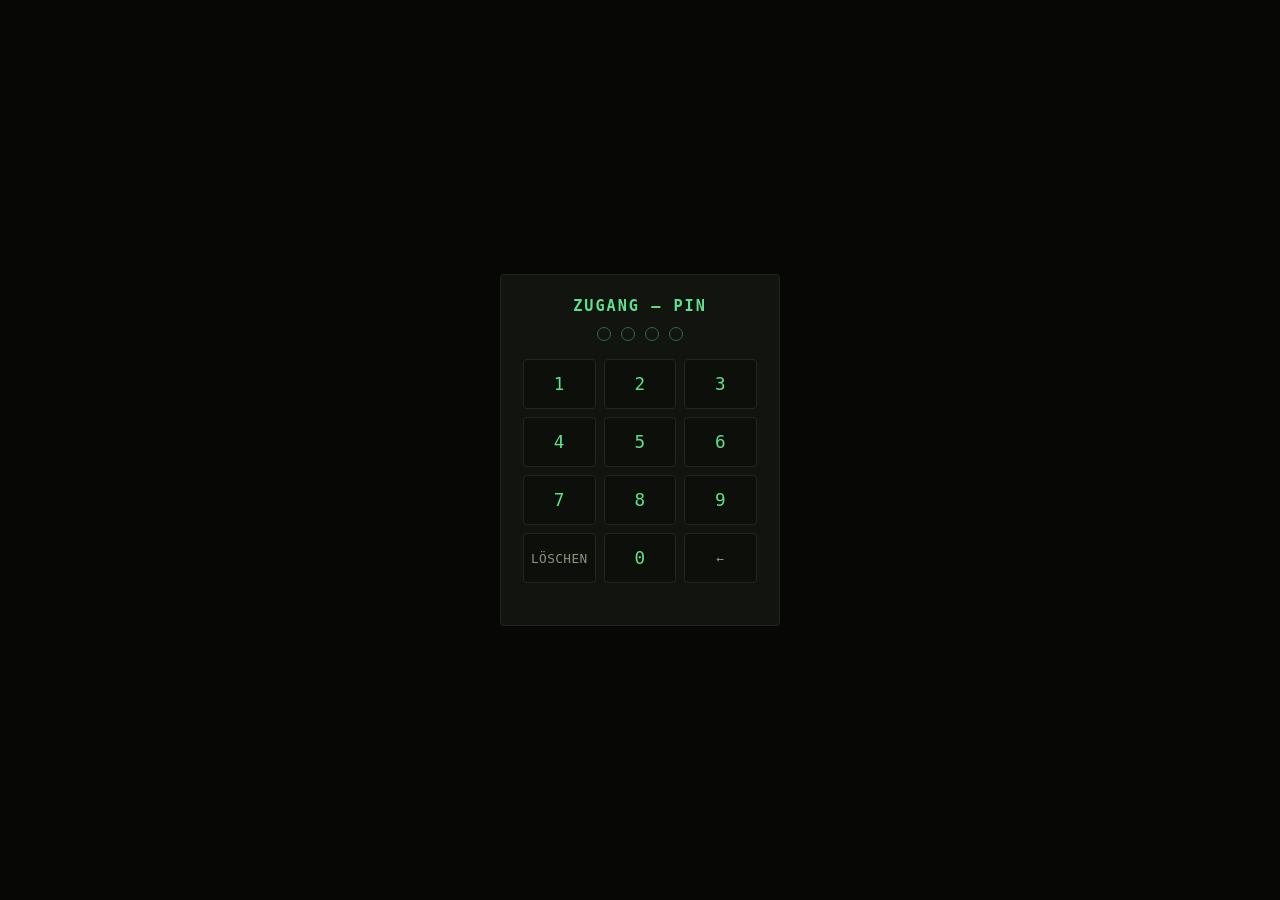
<file: index.html>
<!doctype html>
<html lang="de">
<head>
<meta charset="utf-8">
<meta name="viewport" content="width=device-width, initial-scale=1">
<title>Zahlensender-Toolkit</title>
<link rel="stylesheet" href="css/style.css">
</head>
<body>
<h1>ZAHLENSENDER-TOOLKIT</h1>
<div class="sub">
  Ton-Encoder und -Decoder für eigene Zahlensender-artige Formate (CB/Kurzwelle, AM/FM/SSB),
  angelehnt an die ENIGMA-Klassifizierungen XPA2 / XPB / P07. Siehe README.md für Hintergrund und Quellen.
</div>

<nav class="tabs">
  <a href="index.html" class="active">Start</a>
  <a href="encode.html">Encoder</a>
  <a href="decode.html">Decoder</a>
</nav>

<div class="panel" style="max-width:1040px;margin:0 auto;">
  <label style="margin-top:0;">Encoder</label>
  <div class="hint" style="margin-bottom:14px;">Erzeugt Ruf, ID/Gruppenanzahl und Zahlengruppen als Ton-Sequenz, spielbar oder als WAV exportierbar.</div>
  <label>Decoder</label>
  <div class="hint" style="margin-bottom:14px;">Nimmt über Mikrofon auf oder liest eine Audiodatei ein, erkennt Ruf/ID/Daten automatisch — inkl. Modus für sehr schwache Signale.</div>
  <div class="btnrow">
    <button onclick="location.href='encode.html'">→ Zum Encoder</button>
    <button class="secondary" onclick="location.href='decode.html'">→ Zum Decoder</button>
  </div>
</div>

<script src="js/auth.js"></script>
</body>
</html>
</file>
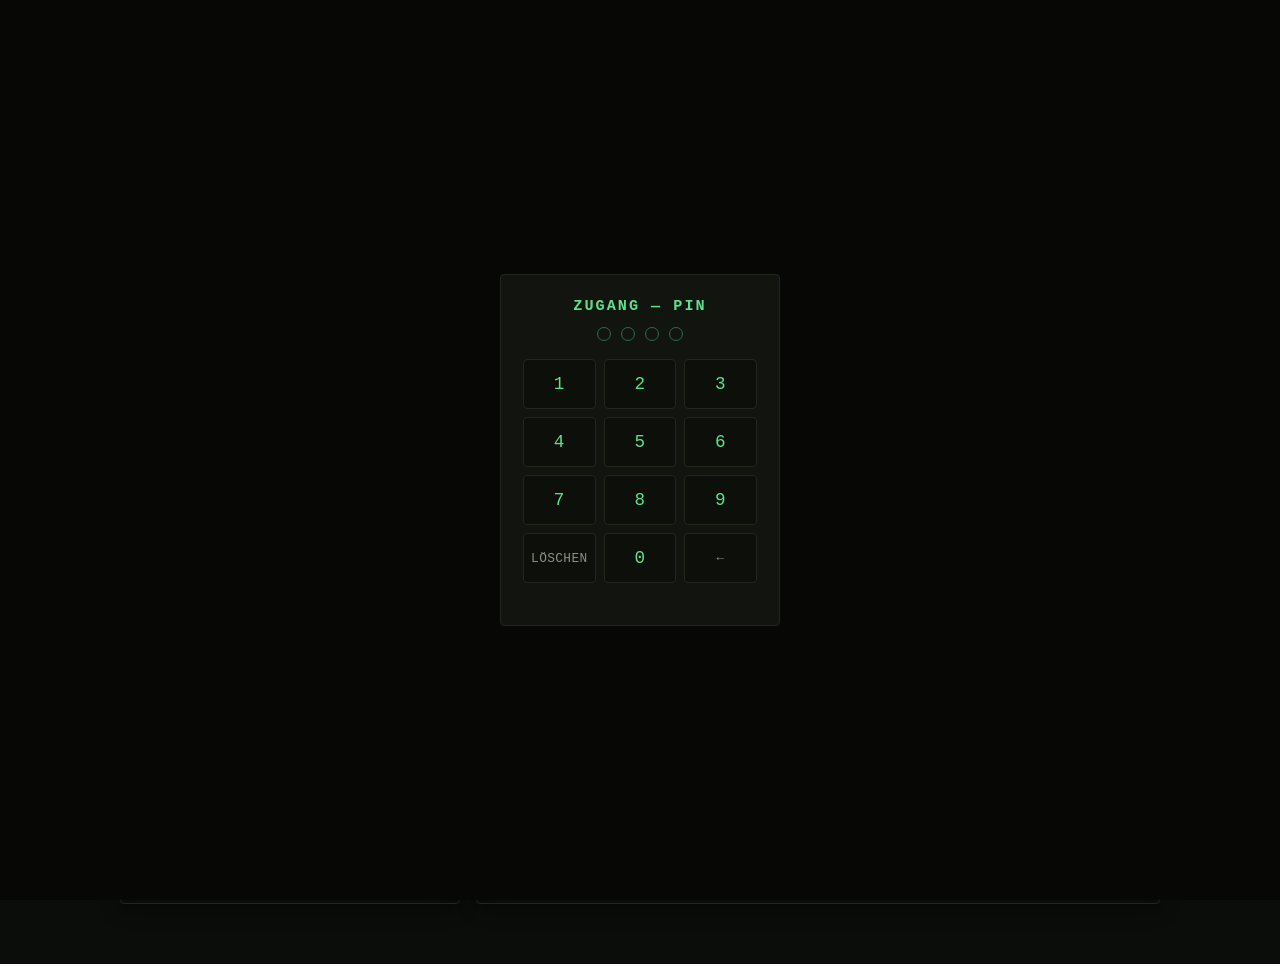
<file: decode.html>
<!doctype html>
<html lang="de">
<head>
<meta charset="utf-8">
<meta name="viewport" content="width=device-width, initial-scale=1">
<title>Decoder — Zahlensender-Toolkit</title>
<link rel="stylesheet" href="css/style.css">
</head>
<body>
<h1>DECODER</h1>
<div class="sub">
  Nimmt über Mikrofon auf oder liest eine Audiodatei ein, findet den 3-Ton-Ruf automatisch (Onset-Erkennung)
  und decodiert ID, Gruppenanzahl und Zahlengruppen. „Sehr schwaches Signal“ sucht zusätzlich über
  Zeitversatz/Drift und zeigt eine Konfidenz pro Symbol.
</div>

<nav class="tabs">
  <a href="index.html">Start</a>
  <a href="encode.html">Encoder</a>
  <a href="decode.html" class="active">Decoder</a>
</nav>

<div class="rack">
  <div class="panel">
    <label style="margin-top:0;">Format-Stil (muss zum Sender passen)</label>
    <select id="style">
      <option value="simple">Einfach — robuster 10-Ton-Code</option>
      <option value="xpa2">XPA2-Stil</option>
      <option value="xpb">XPB-Stil</option>
      <option value="p07">P07-Stil (Vorschau)</option>
      <option value="mfsk_weak">MFSK-Schwachsignal (orthogonal)</option>
      <option value="cb_weak">CB/AM-Schwachsignal (weiter Ton-Abstand)</option>
      <option value="f06a">F06a-Stil (2-Ton-FSK, Bit-Ebene)</option>
      <option value="f07">F07-Stil (Vorschau, ein MFSK-Kanal)</option>
    </select>

    <label>Baudrate (muss zum Sender passen)</label>
    <select id="baud">
      <option value="4">4 Bd — Schwachsignal</option>
      <option value="5">5 Bd</option>
      <option value="2">2 Bd — CB/AM-Schwachsignal-Stil</option>
      <option value="7.8125" selected>7,8125 Bd — exakter Katalogwert XPA2</option>
      <option value="62.5">62,5 Bd — Katalogwert P07 (FSK-Ebene)</option>
      <option value="65.79">65,79 Bd — Katalogwert XPB</option>
      <option value="10">10 Bd — Katalogwert F07 (ein MFSK-Kanal)</option>
      <option value="200">200 Bd — Katalogwert F06a (Bit-Rate)</option>
    </select>

    <label>Ruf/Intro (muss zum Sender passen)</label>
    <select id="callPattern">
      <option value="threeToneNumbers">3-Ton-Nummernstation / „Three Note Oddity“ (G04-Vorbild)</option>
      <option value="xpa2">XPA2-Ruf</option>
      <option value="xpb">XPB-Ruf</option>
      <option value="p07">P07-Ruf (Vorschau)</option>
      <option value="f07">F07-Ruf (reale Callup-Sequenz, ohne Barker)</option>
    </select>
    <label>Ruf-Länge (Wiederholungen, muss zum Sender passen)</label>
    <input id="callRepeats" type="number" min="1" max="10" value="3">

    <label>OTP-Entschlüsselung <input type="checkbox" id="otpToggle" style="width:auto;vertical-align:middle;"></label>
    <div class="hint">An: Ziffern werden mit Pad rückgerechnet und über Alphabet in Text zurückverwandelt. Aus: rohe Ziffern anzeigen.</div>
    <div id="otpBlock" style="display:none;">
      <label>Pad / Schlüssel (Ziffern, gleiches Pad wie beim Sender)</label>
      <input id="pad" type="text" inputmode="numeric" placeholder="z. B. 4471928305...">
    </div>

    <label>Empfangs-Modus</label>
    <select id="mode">
      <option value="normal">Normal — sauberes Signal</option>
      <option value="weak">Sehr schwaches Signal — robuste Suche + Konfidenz</option>
    </select>
    <div class="hint">Robust-Modus probiert mehrere Zeitversätze pro Symbol (Clock-Drift-Toleranz) und markiert unsichere Symbole mit „?“.</div>

    <label>Quelle: Audiodatei</label>
    <input type="file" id="fileInput" accept="audio/*">

    <label>Quelle: Mikrofon</label>
    <div class="btnrow">
      <button id="recBtn">● Aufnahme starten</button>
      <button id="stopBtn" class="secondary" disabled>■ Stopp &amp; decodieren</button>
    </div>
    <div class="hint" id="recStatus"></div>
  </div>

  <div class="panel">
    <label style="margin-top:0;">Wellenform</label>
    <canvas id="scope" width="900" height="130"></canvas>

    <label>Ergebnis</label>
    <div class="readout" id="result">Noch keine Aufnahme/Datei geladen.</div>

    <label>Details / Log</label>
    <div class="readout" id="log">—</div>
  </div>
</div>

<script src="js/auth.js"></script>
<script src="js/engine.js"></script>
<script>
const $ = id => document.getElementById(id);
let audioCtx = null;

function updateOtpUi(){
  $("otpBlock").style.display = $("otpToggle").checked ? "block" : "none";
}
$("otpToggle").addEventListener("change", updateOtpUi);
updateOtpUi();

function drawScope(buf){
  const canvas = $("scope");
  const c = canvas.getContext("2d");
  c.clearRect(0,0,canvas.width,canvas.height);
  c.strokeStyle = "#5ee08c";
  c.lineWidth = 1;
  const data = buf.getChannelData(0);
  const step = Math.max(1, Math.ceil(data.length/canvas.width));
  c.beginPath();
  for(let x=0;x<canvas.width;x++){
    let min=1,max=-1;
    for(let i=0;i<step;i++){
      const idx = x*step+i;
      if(idx>=data.length) break;
      const v = data[idx];
      if(v<min) min=v; if(v>max) max=v;
    }
    const y1 = (1-max)*canvas.height/2;
    const y2 = (1-min)*canvas.height/2;
    c.moveTo(x,y1); c.lineTo(x,y2);
  }
  c.stroke();
}

// ---- Onset detection: matched filter across the FULL call-up (all 9 tones:
// 3 distinct frequencies x 3 repeats). Using the whole call-up instead of
// just one repeat makes this far more robust against noise, since a
// palindromic or short pattern can otherwise lock onto the wrong repeat
// cycle. rufEvents comes from the same buildSequence() scaffold used
// elsewhere, so timing is always in sync with the encoder. ----
function findOnset(data, sampleRate, rufEvents, symDur){
  const stepSize = Math.max(1, Math.floor(sampleRate * symDur / 8));
  const lastEvent = rufEvents[rufEvents.length - 1];
  const patternSamples = Math.ceil((lastEvent.t0 + lastEvent.dur) * sampleRate);
  const searchEnd = Math.min(data.length - patternSamples, sampleRate * 15); // search first ~15s

  let best = -1, bestScore = -Infinity;
  const scores = [];
  for(let t=0; t<searchEnd; t+=stepSize){
    let score = 0;
    for(const ev of rufEvents){
      const s = t + Math.round(ev.t0*sampleRate);
      const e = s + Math.round(ev.dur*sampleRate*0.8);
      score += goertzel(data.subarray(s,e), sampleRate, ev.freq);
    }
    scores.push(score);
    if(score > bestScore){ bestScore = score; best = t; }
  }
  const median = scores.slice().sort((a,b)=>a-b)[Math.floor(scores.length/2)] || 0;
  const confident = bestScore > median * 4; // rough noise-floor check
  return { sampleIndex: best, confident, bestScore, median };
}

// ---- Decode a batch of symbol events at known offsets ----
// Bei binären Stilen (style.binary, z. B. F06a) werden nur 2 Kandidaten
// (Mark/Space) statt 10 Ziffern-Kandidaten geprüft — ev.digit ist dann ein
// einzelnes Bit (0/1), keine fertige Dezimalziffer. Siehe bitsToDigitString()
// weiter unten, die mehrere Bit-Ergebnisse wieder zu Ziffern zusammensetzt.
function decodeSymbols(data, sampleRate, style, startSample, events, robust){
  const results = [];
  const candidates = style.binary
    ? [{ d: 0, f: style.spaceFreq }, { d: 1, f: style.markFreq }]
    : (() => { const c = []; for(let d=0; d<10; d++) c.push({d, f: digitFreq(style, d)}); return c; })();
  events.forEach(ev => {
    const centerStart = startSample + Math.round(ev.t0 * sampleRate);
    const winLenBase = Math.round(ev.dur * sampleRate * 0.8);
    let bestDigit = null, bestPow = -1, secondPow = -1, bestFreq = null;

    const offsets = robust
      ? [-0.02, -0.01, 0, 0.01, 0.02].map(o => Math.round(o * sampleRate))
      : [0];

    offsets.forEach(off => {
      const s = Math.max(0, centerStart + off);
      const e = Math.min(data.length, s + winLenBase);
      if(e - s < 8) return;
      const seg = data.subarray(s, e);
      candidates.forEach(c => {
        const p = goertzel(seg, sampleRate, c.f);
        if(p > bestPow){ secondPow = bestPow; bestPow = p; bestDigit = c.d; bestFreq = c.f; }
        else if(p > secondPow){ secondPow = p; }
      });
    });

    const confidence = secondPow > 0 ? bestPow/secondPow : 99;
    results.push({ kind: ev.kind, digit: bestDigit, freq: bestFreq, confidence });
  });
  return results;
}

// Setzt bitsPerDigit aufeinanderfolgende Bit-Ergebnisse eines `kind` wieder zu
// Dezimalziffern zusammen (Umkehrung der Encoder-Bit-Aufteilung). Fehlende/
// unsichere Bits (digit==null) ergeben "?" für die ganze Ziffer.
function bitsToDigitString(results, kind, bitsPerDigit){
  const bits = results.filter(r => r.kind === kind).map(r => r.digit);
  let out = "";
  for(let i=0; i+bitsPerDigit<=bits.length; i+=bitsPerDigit){
    const chunk = bits.slice(i, i+bitsPerDigit);
    out += chunk.some(b => b==null) ? "?" : String(parseInt(chunk.join(""), 2));
  }
  return out;
}

// Turn a buildSequence() output into {kind, dur, t0} list (t0 = cumulative start time)
function withOffsets(events){
  let t = 0;
  return events.map(ev => {
    const withT = { ...ev, t0: t };
    t += ev.dur;
    return withT;
  });
}

async function decodeBuffer(audioBuffer, style, baud, callPattern, callRepeats){
  const data = audioBuffer.getChannelData(0);
  const sampleRate = audioBuffer.sampleRate;
  const robust = $("mode").value === "weak";
  const symDur = 1/baud;

  drawScope(audioBuffer);

  // Scaffold timing using placeholder digits (structure-only, doesn't depend
  // on actual digit values) — reused for onset detection AND id/count decode.
  const scaffold1 = withOffsets(buildSequence(style, baud, "000", "00000", callPattern, callRepeats));
  const rufEvents = scaffold1.filter(e => e.kind === "ruf");
  const onset = findOnset(data, sampleRate, rufEvents, symDur);
  const log = [];
  log.push(`Onset-Suche: bestScore=${onset.bestScore.toExponential(2)} median=${onset.median.toExponential(2)} → ${onset.confident ? "gefunden" : "UNSICHER (evtl. kein gültiges Signal)"}`);

  if(onset.sampleIndex < 0){
    $("result").innerHTML = `<span class="decode-bad">Kein Ruf-Muster gefunden.</span>`;
    $("log").textContent = log.join("\n");
    return;
  }

  // Decode id+count using the same scaffold built above
  const idCountEvents = scaffold1.filter(e => e.kind==="id" || e.kind==="count");
  const idCountResults = decodeSymbols(data, sampleRate, style, onset.sampleIndex, idCountEvents, robust);

  const bpd = style.bitsPerDigit || 4; // nur relevant für binäre Stile (style.binary)
  const stationId = style.binary
    ? bitsToDigitString(idCountResults, "id", bpd)
    : idCountResults.filter(r=>r.kind==="id").map(r=>r.digit==null?"?":r.digit).join("");
  const groupCount = parseInt(
    (style.binary
      ? bitsToDigitString(idCountResults, "count", bpd)
      : idCountResults.filter(r=>r.kind==="count").map(r=>r.digit==null?"0":r.digit).join("")
    ).replace(/\?/g, "0"), 10
  ) || 0;

  log.push(`Decodierte ID: ${stationId}`);
  log.push(`Decodierte Gruppenanzahl: ${groupCount}`);

  // Rebuild full scaffold now that we know message length, decode data section
  const msgLen = Math.max(0, groupCount*5);
  const scaffold2 = withOffsets(buildSequence(style, baud, stationId.padEnd(3,"0"), "0".repeat(msgLen), callPattern, callRepeats));
  const dataEvents = scaffold2.filter(e => e.kind==="data" || e.kind==="sync");
  const dataResults = decodeSymbols(data, sampleRate, style, onset.sampleIndex, dataEvents, robust);

  let out = [];
  let cleanDigits = "";
  let lowConfCount = 0;
  if(style.binary){
    // Bit-Ergebnisse zu Ziffern zusammensetzen; Log zeigt trotzdem die
    // rohen Bits an (nützlich zum Debuggen von Bit-Fehlern), cleanDigits
    // bekommt die zusammengesetzten Dezimalziffern für OTP/Anzeige.
    cleanDigits = bitsToDigitString(dataResults, "data", bpd).replace(/\?/g, "0");
    dataResults.forEach(r => {
      const shaky = r.confidence < 2.5;
      if(shaky) lowConfCount++;
      out.push(shaky ? `${r.digit}?` : `${r.digit}`);
    });
  } else {
    dataResults.forEach(r => {
      if(r.kind==="sync"){
        out.push(r.confidence > 2 ? "|" : "|?");
      } else {
        const shaky = r.confidence < 2.5;
        if(shaky) lowConfCount++;
        out.push(shaky ? `${r.digit}?` : `${r.digit}`);
        cleanDigits += (r.digit==null ? "0" : r.digit);
      }
    });
  }

  log.push(`Symbole mit niedriger Konfidenz: ${lowConfCount} / ${dataResults.filter(r=>r.kind==="data").length}`);

  let otpLine = "";
  if($("otpToggle").checked){
    const pad = ($("pad").value.match(/\d/g)||[]).join("");
    if(!pad.length){
      otpLine = "\n\n⚠ OTP an, aber kein Pad eingegeben.";
    } else {
      try {
        const plainDigits = otpDecode(cleanDigits, pad);
        const text = digitsToText(plainDigits);
        otpLine = `\n\nMit Pad entschlüsselt: ${text}`;
        if(lowConfCount > 0) otpLine += "\n(Achtung: unsichere Symbole oben können den entschlüsselten Text verfälschen.)";
      } catch(err){
        otpLine = `\n\n⚠ OTP-Fehler: ${err.message}`;
      }
    }
  }

  const overallOk = onset.confident && lowConfCount === 0;
  $("result").innerHTML =
    `<span class="${overallOk ? 'decode-ok' : (lowConfCount>0 ? 'decode-warn':'decode-bad')}">` +
    `${overallOk ? 'Decodiert ✓' : 'Decodiert, aber mit Unsicherheiten ⚠'}</span>\n\n` +
    `ID: ${stationId}\nGruppen: ${groupCount}\nDaten: ${out.join(" ")}${otpLine}`;
  $("log").textContent = log.join("\n");
}

// ---- File input ----
$("fileInput").addEventListener("change", async (e) => {
  const file = e.target.files[0];
  if(!file) return;
  audioCtx = audioCtx || new (window.AudioContext||window.webkitAudioContext)();
  const arrBuf = await file.arrayBuffer();
  const audioBuffer = await audioCtx.decodeAudioData(arrBuf);
  const baud = parseFloat($("baud").value);
  const rawStyle = STYLES[$("style").value];
  const style = (typeof resolveStyle === "function") ? resolveStyle(rawStyle, baud) : rawStyle;
  const callPattern = CALL_PATTERNS[$("callPattern").value];
  const callRepeats = Math.max(1, Math.min(10, parseInt($("callRepeats").value, 10) || 3));
  $("result").textContent = "Decodiere…";
  await decodeBuffer(audioBuffer, style, baud, callPattern, callRepeats);
});

// ---- Microphone capture ----
let mediaStream = null, micCtx = null, micSource = null, micProcessor = null, chunks = [];

$("recBtn").addEventListener("click", async () => {
  try {
    mediaStream = await navigator.mediaDevices.getUserMedia({audio:true});
  } catch(err){
    $("recStatus").textContent = "Mikrofonzugriff verweigert oder nicht verfügbar.";
    return;
  }
  micCtx = new (window.AudioContext||window.webkitAudioContext)();
  micSource = micCtx.createMediaStreamSource(mediaStream);
  micProcessor = micCtx.createScriptProcessor(4096,1,1);
  chunks = [];
  micProcessor.onaudioprocess = (e) => {
    chunks.push(new Float32Array(e.inputBuffer.getChannelData(0)));
  };
  micSource.connect(micProcessor);
  micProcessor.connect(micCtx.destination); // needed in some browsers to keep the graph alive
  $("recBtn").disabled = true;
  $("stopBtn").disabled = false;
  $("recStatus").textContent = "Aufnahme läuft…";
});

$("stopBtn").addEventListener("click", async () => {
  micProcessor.disconnect(); micSource.disconnect();
  mediaStream.getTracks().forEach(t=>t.stop());
  $("recBtn").disabled = false;
  $("stopBtn").disabled = true;
  $("recStatus").textContent = "Verarbeite Aufnahme…";

  const totalLen = chunks.reduce((s,c)=>s+c.length,0);
  const merged = new Float32Array(totalLen);
  let off = 0;
  chunks.forEach(c => { merged.set(c, off); off += c.length; });

  const audioBuffer = micCtx.createBuffer(1, merged.length, micCtx.sampleRate);
  audioBuffer.copyToChannel(merged, 0);

  const baud = parseFloat($("baud").value);
  const rawStyle = STYLES[$("style").value];
  const style = (typeof resolveStyle === "function") ? resolveStyle(rawStyle, baud) : rawStyle;
  const callPattern = CALL_PATTERNS[$("callPattern").value];
  const callRepeats = Math.max(1, Math.min(10, parseInt($("callRepeats").value, 10) || 3));
  $("result").textContent = "Decodiere…";
  await decodeBuffer(audioBuffer, style, baud, callPattern, callRepeats);
  $("recStatus").textContent = "Fertig.";
});
</script>
</body>
</html>
</file>
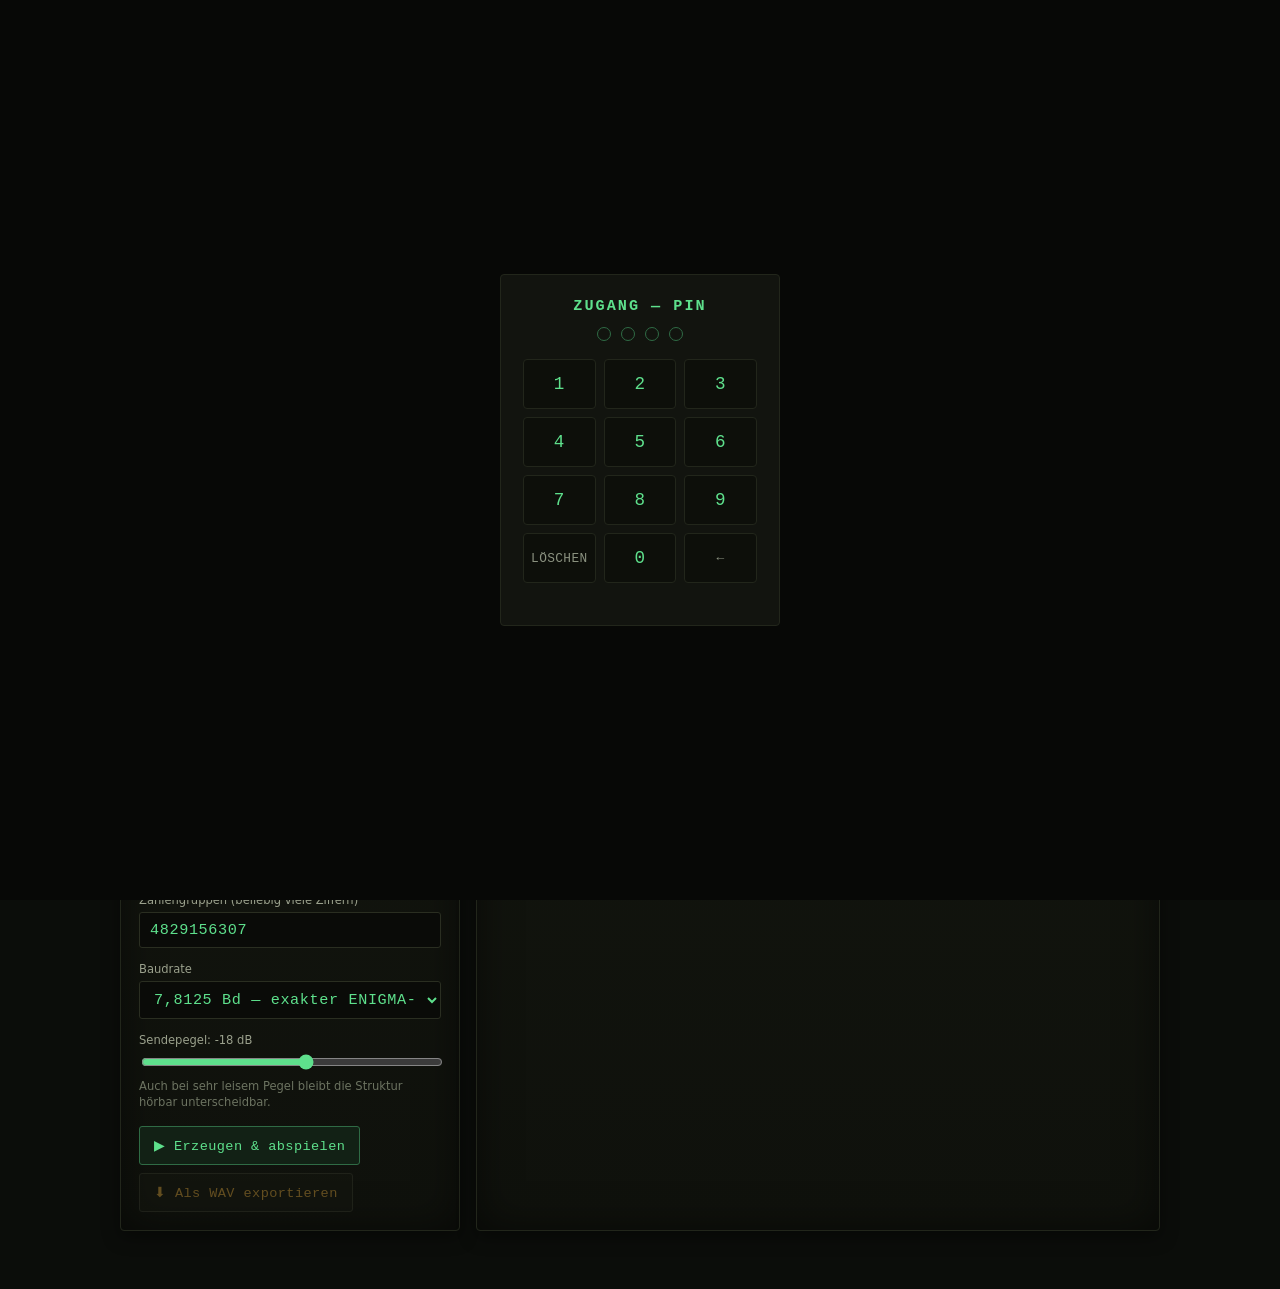
<file: encode.html>
<!doctype html>
<html lang="de">
<head>
<meta charset="utf-8">
<meta name="viewport" content="width=device-width, initial-scale=1">
<title>Encoder — Zahlensender-Toolkit</title>
<link rel="stylesheet" href="css/style.css">
</head>
<body>
<h1>ENCODER</h1>
<div class="sub">Baut Ruf + ID/Gruppenanzahl + Zahlengruppen als Ton-Sequenz im Sprachband (~300–3000 Hz).</div>

<nav class="tabs">
  <a href="index.html">Start</a>
  <a href="encode.html" class="active">Encoder</a>
  <a href="decode.html">Decoder</a>
</nav>

<div class="rack">
  <div class="panel">
    <label style="margin-top:0;">Format-Stil</label>
    <select id="style">
      <option value="simple">Einfach — robuster 10-Ton-Code</option>
      <option value="xpa2">XPA2-Stil — 15,625-Hz-Cluster (Katalogwert), Sync alle 5</option>
      <option value="xpb">XPB-Stil — Multiton, 175-Hz-Raster</option>
      <option value="p07">P07-Stil (Vorschau)</option>
      <option value="mfsk_weak">MFSK-Schwachsignal (orthogonal)</option>
      <option value="cb_weak">CB/AM-Schwachsignal (weiter Ton-Abstand)</option>
      <option value="f06a">F06a-Stil (2-Ton-FSK, Bit-Ebene)</option>
      <option value="f07">F07-Stil (Vorschau, ein MFSK-Kanal)</option>
    </select>
    <div class="hint" id="styleHint"></div>

    <label>Stations-ID (3 Ziffern)</label>
    <input id="stationId" type="text" maxlength="3" value="317" inputmode="numeric">

    <label style="margin-top:0;">Ruf/Intro</label>
    <select id="callPattern">
      <option value="threeToneNumbers">3-Ton-Nummernstation / „Three Note Oddity“ (G04-Vorbild)</option>
      <option value="xpa2">XPA2-Ruf</option>
      <option value="xpb">XPB-Ruf</option>
      <option value="p07">P07-Ruf (Vorschau)</option>
      <option value="f07">F07-Ruf (reale Callup-Sequenz, ohne Barker)</option>
    </select>
    <div class="hint">Ruf ist unabhängig vom Format-Stil unten wählbar — z. B. XPA2-Zahlencode mit 3-Ton-Ruf kombinierbar.</div>

    <label>Ruf-Länge (Wiederholungen)</label>
    <input id="callRepeats" type="number" min="1" max="10" value="3">

    <label>Ruf als eigene Audiodatei (optional)</label>
    <input id="callAudioFile" type="file" accept="audio/*">
    <div class="hint">Ersetzt NUR den synthetisierten Ruf-Teil oben durch deine eigene
      Datei (z. B. selbst aufgenommen oder gemeinfrei) — ID/Anzahl/Zahlengruppen
      danach werden weiterhin normal aus Tönen erzeugt. Wichtiger Hinweis: ich
      liefere hier keine echte Original-Aufnahme (z. B. Conet-Project) mit, da die
      urheberrechtlich geschützt ist — das musst du selbst beisteuern, falls
      gewünscht. Bekannte Einschränkung: der automatische Decoder auf der
      Decoder-Seite sucht den Rufanfang per Muster-Erkennung der synthetisierten
      Ruf-Töne und findet eine eigene Audiodatei dort NICHT automatisch —
      diese Kombination ist nur zum Anhören/Exportieren gedacht, nicht für den
      automatischen Rundweg Encode→Decode.</div>

    <label>OTP-Verschlüsselung <input type="checkbox" id="otpToggle" style="width:auto;vertical-align:middle;"></label>
    <div class="hint">An: Klartext eingeben, wird über Alphabet + Pad (Schlüssel) zu Ziffern. Aus: direkt Ziffern eingeben.</div>

    <div id="otpBlock" style="display:none;">
      <label>Klartext</label>
      <input id="plainText" type="text" value="TREFFEN MORGEN 0900">
      <label>Pad / Schlüssel (Ziffern, geheim — wird NICHT mitgesendet)</label>
      <input id="pad" type="text" inputmode="numeric" placeholder="z. B. 4471928305...">
      <div class="btnrow">
        <button id="genPadBtn" class="secondary" type="button">🎲 Zufälliges Pad erzeugen</button>
      </div>
      <div class="hint" id="padWarn"></div>
    </div>

    <label id="messageLabel">Zahlengruppen (beliebig viele Ziffern)</label>
    <input id="message" type="text" value="4829156307" inputmode="numeric">
    <div class="hint" id="otpPreview"></div>

    <label>Baudrate</label>
    <select id="baud">
      <option value="4">4 Bd — Schwachsignal (mit MFSK-Schwachsignal-Stil kombinieren)</option>
      <option value="5">5 Bd — sehr robust / leise nutzbar</option>
      <option value="2">2 Bd — sehr langsam (CB/AM-Schwachsignal-Stil)</option>
      <option value="7.8125" selected>7,8125 Bd — exakter ENIGMA-Katalogwert XPA2</option>
      <option value="62.5">62,5 Bd — ENIGMA-Katalogwert P07 (FSK-Ebene)</option>
      <option value="65.79">65,79 Bd — ENIGMA-Katalogwert XPB</option>
      <option value="10">10 Bd — ENIGMA-Katalogwert F07 (ein MFSK-Kanal)</option>
      <option value="200">200 Bd — ENIGMA-Katalogwert F06a (Bit-Rate)</option>
    </select>
    <div class="hint" id="dspWarn" style="color:#f0a742;"></div>

    <label>Sendepegel: <span id="gainLabel">-18 dB</span></label>
    <input id="gain" type="range" min="-40" max="0" value="-18" step="1">
    <div class="hint">Auch bei sehr leisem Pegel bleibt die Struktur hörbar unterscheidbar.</div>

    <div class="btnrow">
      <button id="playBtn">▶ Erzeugen &amp; abspielen</button>
      <button id="wavBtn" class="secondary" disabled>⬇ Als WAV exportieren</button>
    </div>
  </div>

  <div class="panel">
    <label style="margin-top:0;">Wellenform</label>
    <canvas id="scope" width="900" height="130"></canvas>
    <div class="meta"><span id="durLabel">Dauer: —</span><span>Abtastrate: 8000 Hz (Sprachband)</span></div>

    <label>Sequenz-Log</label>
    <div class="readout" id="log">Bereit.</div>
  </div>
</div>

<script src="js/auth.js"></script>
<script src="js/engine.js"></script>
<script>
const $ = id => document.getElementById(id);

function updateStyleHint(){
  try {
    $("styleHint").textContent = STYLES[$("style").value].hint;
    // Schwachsignal-Stil: Baudrate automatisch auf einen sinnvollen niedrigen
    // Wert vorschlagen (orthogonale Bedingung profitiert von langer Symboldauer).
    if($("style").value === "mfsk_weak" && $("baud").value !== "4"){
      $("baud").value = "4";
    }
    // XPA2-Stil: Baudrate automatisch auf den exakten Katalogwert (7,8125 Bd)
    // vorschlagen, statt den zuvor gewählten Wert stehen zu lassen.
    if($("style").value === "xpa2" && $("baud").value !== "7.8125"){
      $("baud").value = "7.8125";
    }
    // XPB-Stil: Katalogwert ~65,79 Bd automatisch vorschlagen.
    if($("style").value === "xpb" && $("baud").value !== "65.79"){
      $("baud").value = "65.79";
    }
    // P07-Stil: Katalogwert der FSK-Ebene, 62,5 Bd, automatisch vorschlagen.
    if($("style").value === "p07" && $("baud").value !== "62.5"){
      $("baud").value = "62.5";
    }
    // CB/AM-Schwachsignal-Stil: sehr niedrige Baudrate automatisch vorschlagen.
    if($("style").value === "cb_weak" && $("baud").value !== "2"){
      $("baud").value = "2";
    }
    // F07-Stil: Katalogwert der MFSK-Ebene, 10 Bd, automatisch vorschlagen.
    if($("style").value === "f07" && $("baud").value !== "10"){
      $("baud").value = "10";
    }
    // F06a-Stil: Katalogwert 200 Bd (= Bit-Rate, nicht Ziffer-Rate) automatisch vorschlagen.
    if($("style").value === "f06a" && $("baud").value !== "200"){
      $("baud").value = "200";
    }
  } catch(err){
    console.error("Style-Hinweis konnte nicht gesetzt werden:", err);
  }
  updateDspWarn();
}
$("style").addEventListener("change", updateStyleHint);
$("baud").addEventListener("change", updateDspWarn);
function updateDspWarn(){
  // Absicherung: falls js/engine.js eine ältere Version ist (z. B. weil beim
  // Hochladen nur encode.html aktualisiert wurde, aber nicht engine.js),
  // fehlt resolveStyle() dort noch. Ohne dieses try/catch würde das den
  // gesamten restlichen Skript-Block abbrechen — inklusive OTP-Checkbox
  // und Play-Button weiter unten, die dann gar nicht mehr reagieren.
  try {
    const baud = parseFloat($("baud").value);
    const rawStyle = STYLES[$("style").value];
    const style = (typeof resolveStyle === "function") ? resolveStyle(rawStyle, baud) : rawStyle;
    const w = dspLimitWarning(style, baud);
    $("dspWarn").textContent = w || (style.orthogonal ? `✓ Orthogonal: Ton-Abstand = ${style.step} Hz = Baudrate.` : "");
  } catch(err){
    console.error("DSP-Warnung konnte nicht berechnet werden (evtl. js/engine.js veraltet?):", err);
    $("dspWarn").textContent = "";
  }
}
updateStyleHint();
$("gain").addEventListener("input", () => { $("gainLabel").textContent = $("gain").value + " dB"; });

// ---- OTP wiring ----
function updateOtpUi(){
  const on = $("otpToggle").checked;
  $("otpBlock").style.display = on ? "block" : "none";
  $("messageLabel").textContent = on ? "Zahlengruppen (automatisch aus Klartext+Pad erzeugt)" : "Zahlengruppen (beliebig viele Ziffern)";
  $("message").readOnly = on;
  refreshOtpPreview();
}
function refreshOtpPreview(){
  if(!$("otpToggle").checked) { $("otpPreview").textContent = ""; return; }
  const plain = textToDigits($("plainText").value);
  const pad = ($("pad").value.match(/\d/g)||[]).join("");
  if(!pad.length){
    $("padWarn").textContent = "Bitte Pad eingeben oder generieren.";
    $("otpPreview").textContent = "";
    $("message").value = "";
    return;
  }
  if(pad.length < plain.length){
    $("padWarn").textContent = `⚠ Pad (${pad.length} Ziffern) ist kürzer als der codierte Klartext (${plain.length} Ziffern) — wird zyklisch wiederholt. Das ist dann KEIN sicheres One-Time-Pad mehr, nur eine einfache Verschleierung.`;
  } else {
    $("padWarn").textContent = "";
  }
  const cipher = otpEncode(plain, pad);
  $("message").value = cipher;
  $("otpPreview").textContent = `Klartext→Ziffern: ${plain}  →  mit Pad verschlüsselt: ${cipher}`;
}
$("otpToggle").addEventListener("change", updateOtpUi);
$("plainText").addEventListener("input", refreshOtpPreview);
$("pad").addEventListener("input", refreshOtpPreview);
$("genPadBtn").addEventListener("click", () => {
  const plain = textToDigits($("plainText").value);
  $("pad").value = generatePad(Math.max(20, plain.length));
  refreshOtpPreview();
});
updateOtpUi();

let lastBuf = null;

// Kontinuierliche Phase: EIN durchgehender Oszillator für die gesamte
// Sequenz. Frequenzwechsel zwischen Symbolen laufen über kurze
// linearRampToValueAtTime-Übergänge (paar ms) statt Ton-für-Ton neu zu
// starten — dadurch bleibt die Phase durchgehend. Die Amplitude wird nur
// bei echten Pausen (freq===null) auf 0 gefahren.
//
// NACHTRAG (Fix "klingt wie einzelne Bauklötze"): reine Frequenz-Ramps
// allein reichen nicht, um Ton-zu-Ton-Wechsel bei offenem Gate weich
// klingen zu lassen — das Ohr ist auf Lautstärkesprünge empfindlicher
// als auf reine Tonhöhenänderung, und ein 4-ms-Frequenz-Sprung zwischen
// zwei deutlich verschiedenen Tönen (z. B. 512→739 Hz im Ruf-Motiv)
// wird trotz Ramp als harter "Klick"/Block wahrgenommen. Fix: bei JEDEM
// Ton-zu-Ton-Wechsel (nicht nur an echten Pausen) läuft jetzt zusätzlich
// ein kurzer, zum Frequenz-Ramp synchroner Amplituden-"Dip" (kein voller
// Cut, nur ein Einsacken auf ~80% und zurück) — das kaschiert den
// Übergang, ohne die durchgehende Phase/das MFSK-Timing zu stören.
function renderBuffer(events, gainDb){
  const totalDur = events.reduce((s,e)=>s+e.dur,0);
  const totalSamples = Math.ceil(totalDur * SAMPLE_RATE) + 200;
  const ctxOff = new OfflineAudioContext(1, totalSamples, SAMPLE_RATE);
  const gainLin = Math.pow(10, gainDb/20);
  const freqRamp = 0.006;   // sanfter Frequenz-Übergang zwischen Symbolen (vorher 4ms)
  const dipRamp = freqRamp / 2; // Amplituden-Dip synchron zur ersten Hälfte des Freq-Ramps
  const dipDepth = 0.8;         // 80% statt 100% während des Wechsels
  const silenceFade = 0.006; // Ein-/Ausblenden an echten Pausen

  const osc = ctxOff.createOscillator();
  osc.type = "sine";
  const g = ctxOff.createGain();
  osc.connect(g).connect(ctxOff.destination);

  let t = 0;
  let gateOpen = false;
  let lastToneFreq = null;
  // Startfrequenz setzen (erstes Ereignis mit Ton, sonst egal)
  const firstTone = events.find(e=>e.freq);
  osc.frequency.setValueAtTime(firstTone ? firstTone.freq : 800, 0);

  events.forEach(ev => {
    const start = t, end = t + ev.dur;
    if(ev.freq){
      if(!gateOpen){
        g.gain.setValueAtTime(0, start);
        g.gain.linearRampToValueAtTime(gainLin, start+silenceFade);
        gateOpen = true;
      } else if(lastToneFreq !== null && lastToneFreq !== ev.freq){
        g.gain.setValueAtTime(gainLin, start);
        g.gain.linearRampToValueAtTime(gainLin*dipDepth, start+dipRamp);
        g.gain.linearRampToValueAtTime(gainLin, start+freqRamp);
      }
      osc.frequency.linearRampToValueAtTime(ev.freq, start+freqRamp);
      lastToneFreq = ev.freq;
    } else {
      if(gateOpen){
        g.gain.setValueAtTime(gainLin, start);
        g.gain.linearRampToValueAtTime(0, start+silenceFade);
        gateOpen = false;
      }
      lastToneFreq = null;
    }
    t = end;
  });
  if(gateOpen) g.gain.linearRampToValueAtTime(0, t+silenceFade);

  osc.start(0);
  osc.stop(t + 0.02);

  return ctxOff.startRendering().then(buf => ({buf, duration:t}));
}

function drawScope(buf){
  const canvas = $("scope");
  const c = canvas.getContext("2d");
  c.clearRect(0,0,canvas.width,canvas.height);
  c.strokeStyle = "#5ee08c";
  c.lineWidth = 1;
  const data = buf.getChannelData(0);
  const step = Math.ceil(data.length/canvas.width);
  c.beginPath();
  for(let x=0;x<canvas.width;x++){
    let min=1,max=-1;
    for(let i=0;i<step;i++){
      const idx = x*step+i;
      if(idx>=data.length) break;
      const v = data[idx];
      if(v<min) min=v; if(v>max) max=v;
    }
    const y1 = (1-max)*canvas.height/2;
    const y2 = (1-min)*canvas.height/2;
    c.moveTo(x,y1); c.lineTo(x,y2);
  }
  c.stroke();
}

function logSequence(events){
  const lines = events.filter(e=>e.freq).map(e => `${e.kind.padEnd(6)} ${e.freq.toFixed(1)} Hz`);
  $("log").textContent = lines.join("\n");
}

function bufferToWav(buf){
  const numFrames = buf.length;
  const data = buf.getChannelData(0);
  const bytesPerSample = 2;
  const blockAlign = bytesPerSample;
  const byteRate = SAMPLE_RATE * blockAlign;
  const dataSize = numFrames * blockAlign;
  const bufferArr = new ArrayBuffer(44 + dataSize);
  const view = new DataView(bufferArr);
  const writeStr = (o,s) => { for(let i=0;i<s.length;i++) view.setUint8(o+i, s.charCodeAt(i)); };
  writeStr(0,"RIFF"); view.setUint32(4, 36+dataSize, true); writeStr(8,"WAVE");
  writeStr(12,"fmt "); view.setUint32(16,16,true); view.setUint16(20,1,true);
  view.setUint16(22,1,true); view.setUint32(24,SAMPLE_RATE,true);
  view.setUint32(28,byteRate,true); view.setUint16(32,blockAlign,true); view.setUint16(34,16,true);
  writeStr(36,"data"); view.setUint32(40,dataSize,true);
  let offset = 44;
  for(let i=0;i<numFrames;i++){
    let s = Math.max(-1, Math.min(1, data[i]));
    view.setInt16(offset, s<0 ? s*0x8000 : s*0x7FFF, true);
    offset += 2;
  }
  return new Blob([bufferArr], {type:"audio/wav"});
}

let audioCtx = null;

// Custom-Ruf-Audiodatei: dekodiert direkt mit SAMPLE_RATE (8000 Hz), damit sie
// sample-genau vor den Ton-Puffer passt, ohne die Wiedergabe zu verlangsamen/
// beschleunigen (Browser resampled beim decodeAudioData automatisch auf die
// sampleRate des übergebenen Contexts).
async function decodeCustomCallAudio(file){
  const arrBuf = await file.arrayBuffer();
  const tmpCtx = new OfflineAudioContext(1, 1, SAMPLE_RATE);
  const decoded = await tmpCtx.decodeAudioData(arrBuf);
  // Auf 1 Kanal reduzieren (Mono), falls die Datei Stereo ist.
  if(decoded.numberOfChannels === 1) return decoded.getChannelData(0);
  const ch0 = decoded.getChannelData(0), ch1 = decoded.getChannelData(1);
  const mono = new Float32Array(decoded.length);
  for(let i=0;i<decoded.length;i++) mono[i] = (ch0[i]+ch1[i])/2;
  return mono;
}

function concatBuffers(ctx, ...parts){
  const totalLen = parts.reduce((s,p)=>s+p.length, 0);
  const out = ctx.createBuffer(1, totalLen, SAMPLE_RATE);
  const ch = out.getChannelData(0);
  let off = 0;
  for(const p of parts){ ch.set(p, off); off += p.length; }
  return out;
}

$("playBtn").addEventListener("click", async () => {
  const id3 = ($("stationId").value.match(/\d/g)||[]).slice(0,3).join("").padEnd(3,"0");
  const msg = ($("message").value.match(/\d/g)||[]).join("");
  if(!msg.length){ alert("Bitte Ziffern für die Nachricht eingeben."); return; }

  const baud = parseFloat($("baud").value);
  const rawStyle = STYLES[$("style").value];
  const style = (typeof resolveStyle === "function") ? resolveStyle(rawStyle, baud) : rawStyle;
  const gainDb = parseFloat($("gain").value);
  const callPattern = CALL_PATTERNS[$("callPattern").value];
  const callRepeats = Math.max(1, Math.min(10, parseInt($("callRepeats").value, 10) || 3));

  $("playBtn").disabled = true;
  $("playBtn").textContent = "Rendere…";

  const allEvents = buildSequence(style, baud, id3, msg, callPattern, callRepeats);
  const customFile = $("callAudioFile").files[0];

  let buf, duration;
  audioCtx = audioCtx || new (window.AudioContext||window.webkitAudioContext)();

  if(customFile){
    // Ruf-/Pause-Ereignisse (der synthetisierte Rufteil) rauswerfen — der Rest
    // (id/count/data/sync/outro) bleibt exakt wie gehabt.
    const firstDataIdx = allEvents.findIndex(e => e.kind === "id");
    const dataOnlyEvents = firstDataIdx === -1 ? allEvents : allEvents.slice(firstDataIdx);
    const { buf: toneBuf, duration: toneDur } = await renderBuffer(dataOnlyEvents, gainDb);

    const customSamples = await decodeCustomCallAudio(customFile);
    const gapSamples = new Float32Array(Math.round(0.15 * SAMPLE_RATE)); // 150ms Stille als Übergang
    buf = concatBuffers(audioCtx, customSamples, gapSamples, toneBuf.getChannelData(0));
    duration = customSamples.length/SAMPLE_RATE + gapSamples.length/SAMPLE_RATE + toneDur;
    // logSequence() filtert auf e.freq truthy — Marker-Zeile separat davorsetzen:
    logSequence(dataOnlyEvents);
    $("log").textContent = `[eigene Audiodatei: ${customFile.name}]\n` + $("log").textContent;
  } else {
    const { buf: renderedBuf, duration: renderedDur } = await renderBuffer(allEvents, gainDb);
    buf = renderedBuf; duration = renderedDur;
    logSequence(allEvents);
  }

  lastBuf = buf;
  drawScope(buf);
  $("durLabel").textContent = `Dauer: ${duration.toFixed(2)} s`;
  $("wavBtn").disabled = false;

  const src = audioCtx.createBufferSource();
  src.buffer = buf;
  src.connect(audioCtx.destination);
  src.start();

  $("playBtn").disabled = false;
  $("playBtn").textContent = "▶ Erzeugen & abspielen";
});

$("wavBtn").addEventListener("click", () => {
  if(!lastBuf) return;
  const blob = bufferToWav(lastBuf);
  const url = URL.createObjectURL(blob);
  const a = document.createElement("a");
  a.href = url; a.download = "sequenz.wav"; a.click();
  URL.revokeObjectURL(url);
});
</script>
</body>
</html>
</file>
<file: css/style.css>
:root{
  --bg:#0b0d0a;
  --panel-edge:#22261b;
  --phosphor:#5ee08c;
  --phosphor-dim:#2f6b45;
  --amber:#e0a83e;
  --paper:#cfd3c4;
  --red:#c9503f;
  --mono: "IBM Plex Mono","SFMono-Regular",Consolas,monospace;
  --sans: "IBM Plex Sans", system-ui, sans-serif;
}
*{box-sizing:border-box;}
body{
  margin:0;
  background:radial-gradient(1200px 600px at 20% -10%, #14180f 0%, var(--bg) 60%);
  color:var(--paper);
  font-family:var(--sans);
  padding:28px 16px 60px;
}
h1{
  font-family:var(--mono);
  font-size:1.15rem;
  letter-spacing:.02em;
  color:var(--phosphor);
  margin:0 0 4px;
  text-shadow:0 0 8px rgba(94,224,140,.35);
}
.sub{color:#8b9280;font-size:.85rem;margin-bottom:22px;max-width:680px;line-height:1.5;}
nav.tabs{max-width:1040px;margin:0 auto 18px;display:flex;gap:8px;}
nav.tabs a{
  font-family:var(--mono);font-size:.8rem;color:#8b9280;
  border:1px solid var(--panel-edge);padding:7px 12px;border-radius:3px;
  text-decoration:none;
}
nav.tabs a.active{color:var(--phosphor);border-color:var(--phosphor-dim);background:#122115;}
.rack{
  display:grid;
  grid-template-columns: 340px 1fr;
  gap:16px;
  max-width:1040px;
  margin:0 auto;
}
@media (max-width:820px){ .rack{grid-template-columns:1fr;} }
.panel{
  background:linear-gradient(180deg,#151810,#0f110c);
  border:1px solid var(--panel-edge);
  border-radius:4px;
  padding:18px;
  box-shadow: inset 0 0 40px rgba(0,0,0,.5), 0 6px 18px rgba(0,0,0,.4);
}
label{display:block;font-size:.72rem;color:#9aa08c;margin:14px 0 5px;}
label:first-of-type{margin-top:0;}
select, input[type=text], input[type=password], input[type=file]{
  width:100%;
  background:#0a0b08;
  border:1px solid #2a2e21;
  color:var(--phosphor);
  font-family:var(--mono);
  font-size:.95rem;
  padding:8px 10px;
  border-radius:3px;
  letter-spacing:.04em;
}
select:focus, input:focus{outline:1px solid var(--phosphor);}
input[type=range]{width:100%;accent-color:var(--phosphor);}
.hint{font-size:.72rem;color:#6c7361;margin-top:4px;line-height:1.4;}
button{
  font-family:var(--mono);
  font-size:.85rem;
  letter-spacing:.03em;
  padding:10px 14px;
  border-radius:3px;
  border:1px solid var(--phosphor-dim);
  background:#122115;
  color:var(--phosphor);
  cursor:pointer;
}
button:hover{background:#17301d;}
button:disabled{opacity:.4;cursor:default;}
button.secondary{border-color:#3a3d30;background:#161810;color:var(--amber);}
.btnrow{display:flex;gap:8px;margin-top:16px;flex-wrap:wrap;}
canvas{width:100%;height:130px;background:#070806;border:1px solid var(--panel-edge);border-radius:3px;display:block;}
.readout{
  font-family:var(--mono);
  font-size:.78rem;
  color:var(--phosphor);
  background:#070806;
  border:1px solid var(--panel-edge);
  border-radius:3px;
  padding:10px;
  margin-top:10px;
  white-space:pre-wrap;
  min-height:70px;
  line-height:1.5;
  max-height:280px;
  overflow:auto;
}
.decode-ok{color:var(--phosphor);}
.decode-bad{color:var(--red);}
.decode-warn{color:var(--amber);}
.meta{display:flex;justify-content:space-between;font-size:.72rem;color:#6c7361;margin-top:6px;}
.roadmap{font-size:.78rem;color:#8b9280;line-height:1.6;}

/* password gate */
#gate{
  position:fixed;inset:0;background:#070806;display:flex;align-items:center;justify-content:center;z-index:100;
}
#gate .box{
  width:280px;background:#12140f;border:1px solid var(--panel-edge);border-radius:4px;padding:22px;
}
#gate h2{font-family:var(--mono);color:var(--phosphor);font-size:.95rem;margin:0 0 12px;letter-spacing:2px;text-align:center;}
#gate .err{color:var(--red);font-size:.75rem;margin-top:8px;min-height:1em;text-align:center;}

/* PIN-Pad (Türsprechanlagen-Stil) */
#gate .pindots{
  display:flex;gap:10px;justify-content:center;margin:4px 0 18px;
}
#gate .pindots span{
  width:14px;height:14px;border-radius:50%;border:1px solid var(--phosphor-dim);
  background:transparent;transition:background .1s;
}
#gate .pindots span.filled{background:var(--phosphor);border-color:var(--phosphor);}
#gate .pindots.shake{animation:pinshake .3s;}
@keyframes pinshake{
  0%,100%{transform:translateX(0);}
  25%{transform:translateX(-6px);}
  75%{transform:translateX(6px);}
}
#gate .padgrid{
  display:grid;grid-template-columns:repeat(3,1fr);gap:8px;
}
#gate .padgrid button{
  font-family:var(--mono);font-size:1.1rem;color:var(--phosphor);
  background:#0d0f0a;border:1px solid var(--panel-edge);border-radius:4px;
  padding:14px 0;cursor:pointer;
}
#gate .padgrid button:active{background:#122115;border-color:var(--phosphor-dim);}
#gate .padgrid button.wide{grid-column:span 1;font-size:.8rem;color:#8b9280;}
</file>
